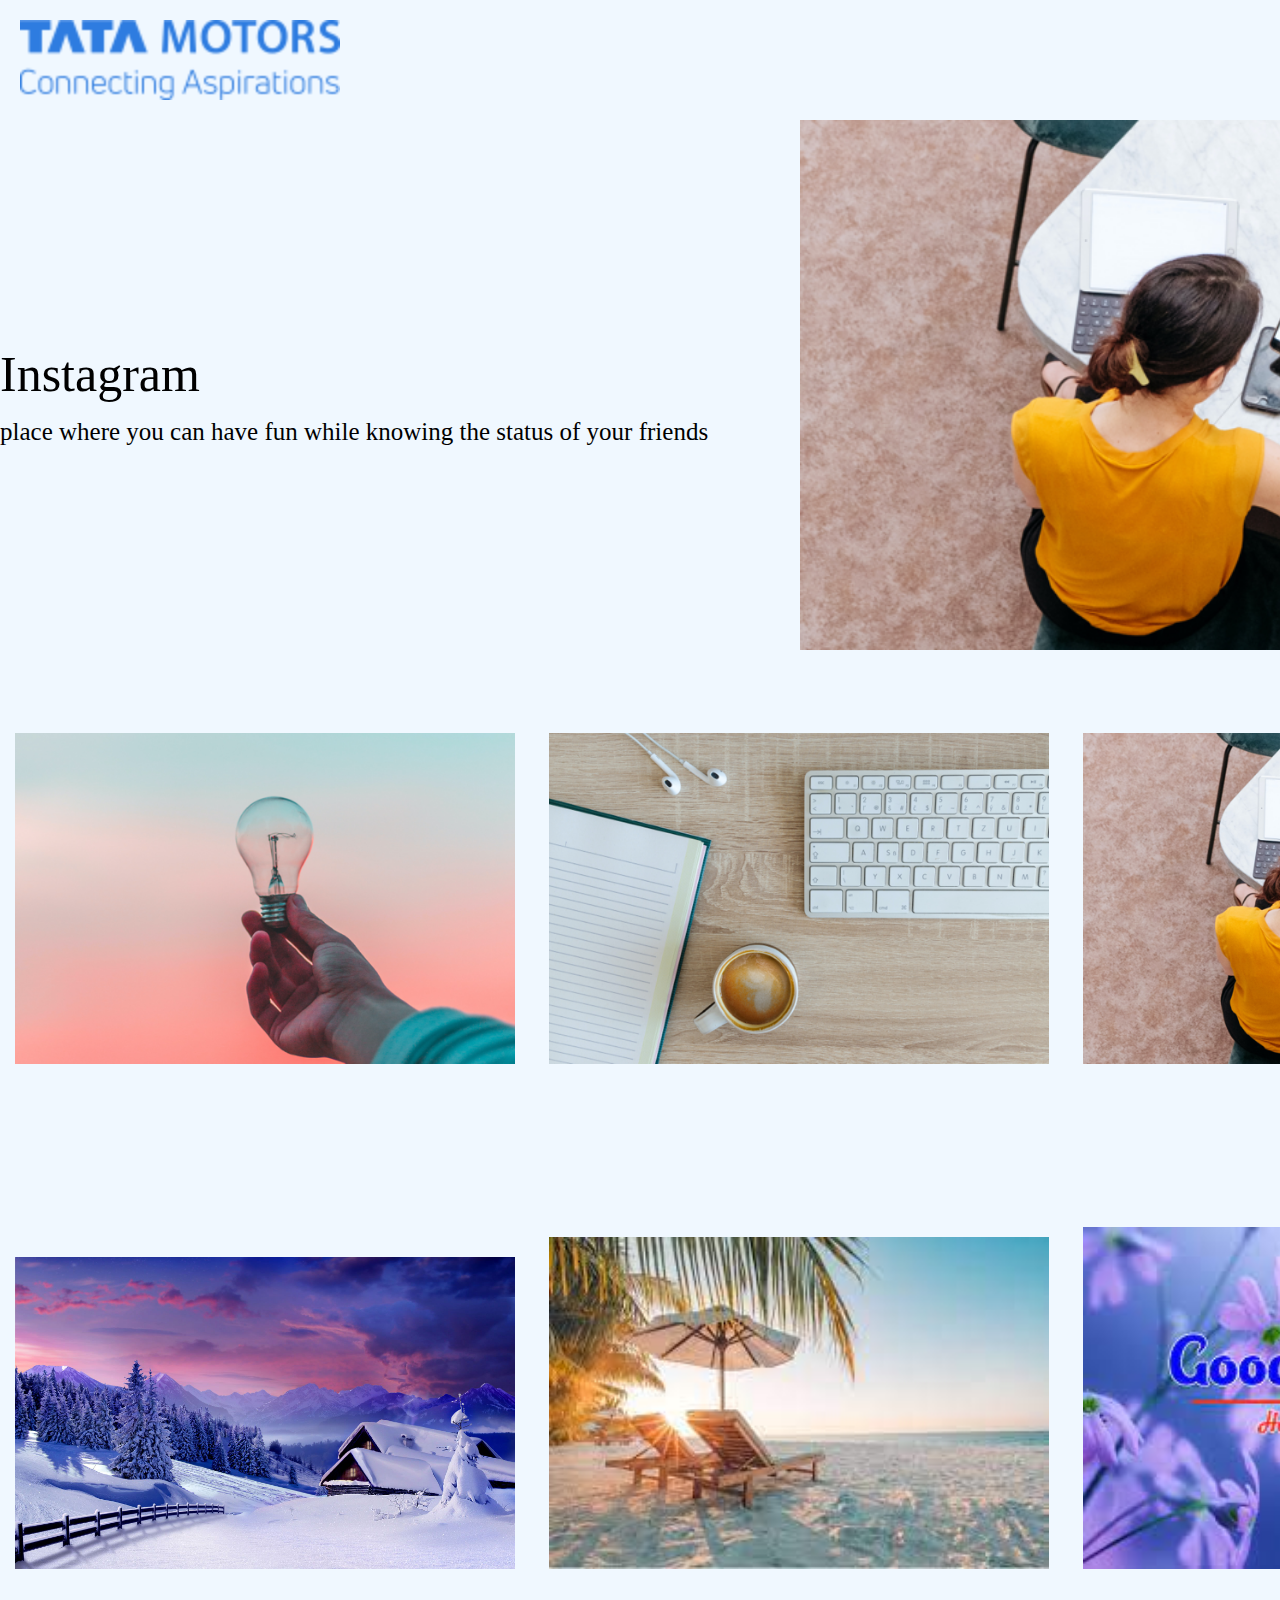
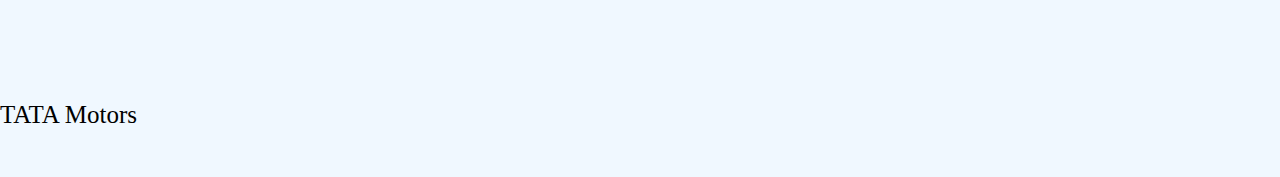
<file: block-BHaabk/index.html>
<!DOCTYPE html>
<html lang="en">
<head>
    <meta charset="UTF-8">
    <meta http-equiv="X-UA-Compatible" content="IE=edge">
    <meta name="viewport" content="width=device-width, initial-scale=1.0">
    <title>Flexbox</title>
    <link rel="stylesheet" href="Style.css">
</head>
<body>
    <header class="container">
        <img class="image" src="tata_motors_logo.png" alt="Logo">
        <nav>
            <a href="#">Home</a>
            <a href="#">About</a>
            <a href="#">Service</a>
            <a href="#">Careers</a>
        </nav>
    </header>
    <main>
        <div class="container">
        <section>
            <h1>Instagram</h1>
            <p>place where you can have fun while knowing the status of your friends</p>
        </section>
        <aside>
            <img class="pic3" src="pic03.png" alt="Pic">
        </aside>
        </div>
        <div class="container">
        <article>
            <img class="images" src="pic01.png" alt="pic1">
            <img class="images" src="pic02.png" alt="pic2">
            <img class="images" src="pic03.png" alt="pic3">
            <img class="images" src="393963.jpg" alt="pic3">
            <img class="images" src="images.jpeg" alt="pic3">
            <img class="images" src="download (1).jpeg" alt="pic3">
        </article>
        </div>
    </main>
    <footer class="container">
        <p>TATA Motors</p>
        <nav>
        <a href="#">Twitter</a>
        <a href="#">Twitter</a>
        <a href="#">Twitter</a>
        </nav>
    </footer>
</body>
</html>

<!-- 
1. Create a simple page having a header, main content, and a footer.

2. Inside the header keep the brand name to the left and all the navigation to the right.

4. Inside the main content take an article section having two columns. In the first column put a heading and some introductory text of the article and in the second column take an image.

5. After the article section, take a gallery section, in which there will be two rows and in both the row there will be three columns. Each column must have a different image.

6. After the gallery section footer will come.

7. Use flexbox properties and values to create columns.
 -->
</file>
<file: block-BHaabk/Style.css>
/* http://meyerweb.com/eric/tools/css/reset/ 
   v2.0 | 20110126
   License: none (public domain)
*/

html, body, div, span, applet, object, iframe,
h1, h2, h3, h4, h5, h6, p, blockquote, pre,
a, abbr, acronym, address, big, cite, code,
del, dfn, em, img, ins, kbd, q, s, samp,
small, strike, strong, sub, sup, tt, var,
b, u, i, center,
dl, dt, dd, ol, ul, li,
fieldset, form, label, legend,
table, caption, tbody, tfoot, thead, tr, th, td,
article, aside, canvas, details, embed, 
figure, figcaption, footer, header, hgroup, 
menu, nav, output, ruby, section, summary,
time, mark, audio, video {
	margin: 0;
	padding: 0;
	border: 0;
	font-size: 100%;
	font: inherit;
	vertical-align: baseline;
}
/* HTML5 display-role reset for older browsers */
article, aside, details, figcaption, figure, 
footer, header, hgroup, menu, nav, section {
	display: block;
}
body {
	line-height: 1;
}
ol, ul {
	list-style: none;
}
blockquote, q {
	quotes: none;
}
blockquote:before, blockquote:after,
q:before, q:after {
	content: '';
	content: none;
}
table {
	border-collapse: collapse;
	border-spacing: 0;
}
/* Custom Styles */
.container {
    width: 1600px;
    margin: 0 auto;
    background-color: aliceblue;
    display:flex;
    justify-content: space-between;
    align-items: center;
}
.image {
    padding: 20px;
    height: 80px;
}
nav a {
    text-decoration: none;
    color: green;
    padding-left: 20px;
}
section {
    width: 50%;
}
h1 {
    font-size: 50px;
    color: black;
    padding: 20px 0;
}
p {
    font-size: 25px;

}
.pic3 {
    width: 100%;
}
aside {

    width: 50%;
    justify-content: center;
}
.images {
    width: 500px;
    padding: 80px 15px;
}
footer {
    padding: 50px 0;
}
</file>
